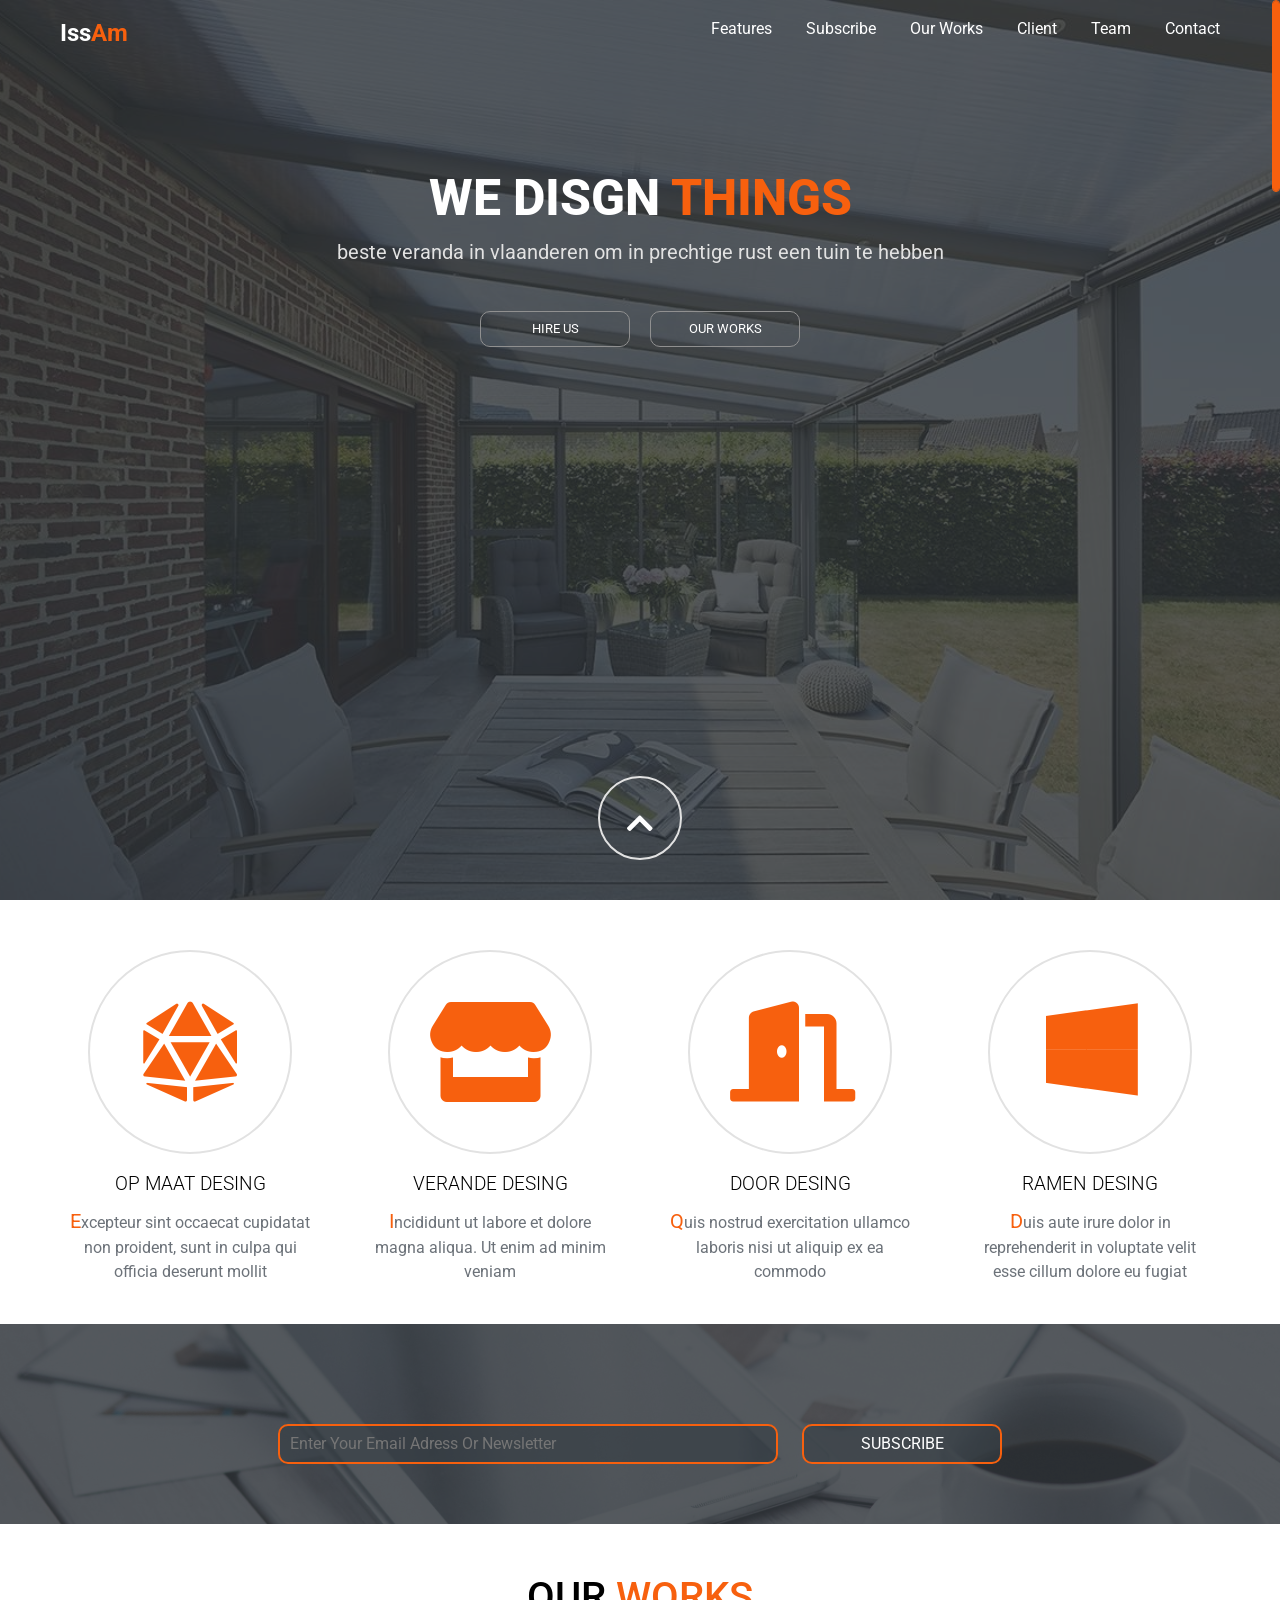
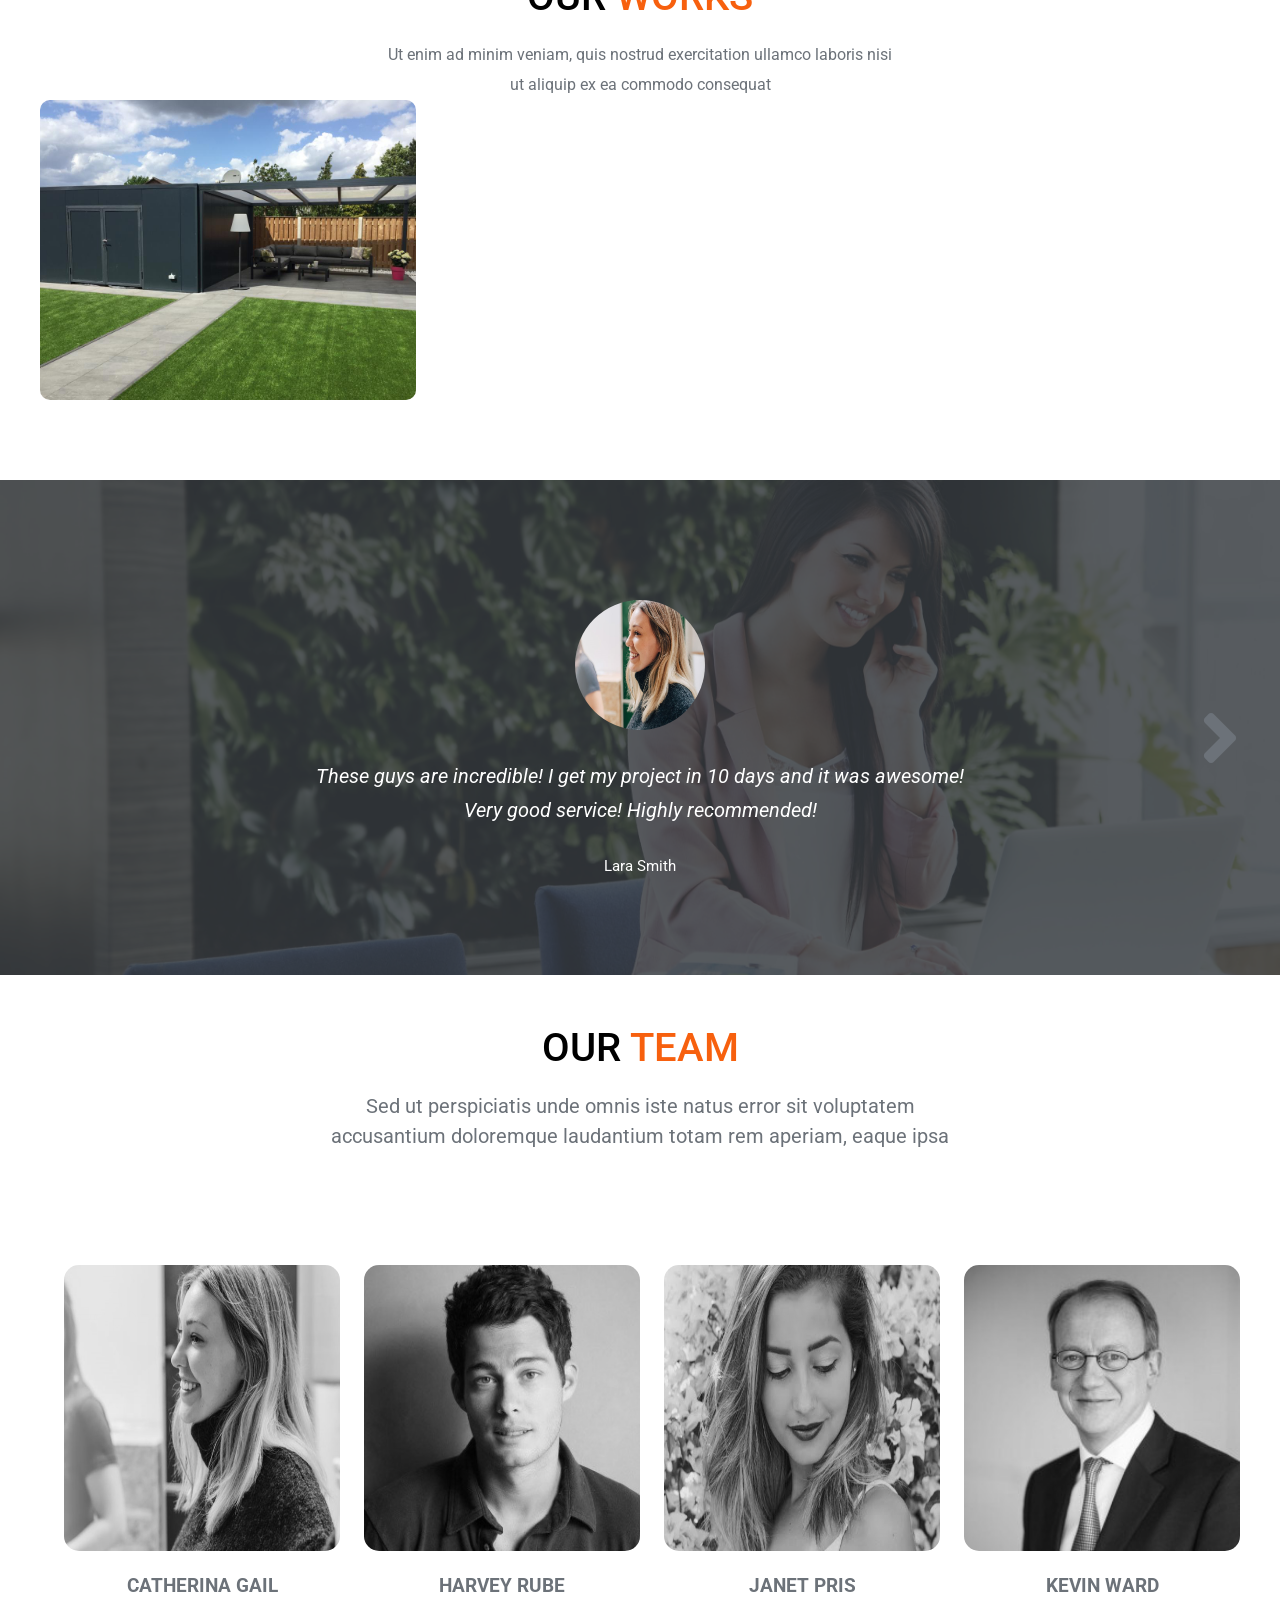
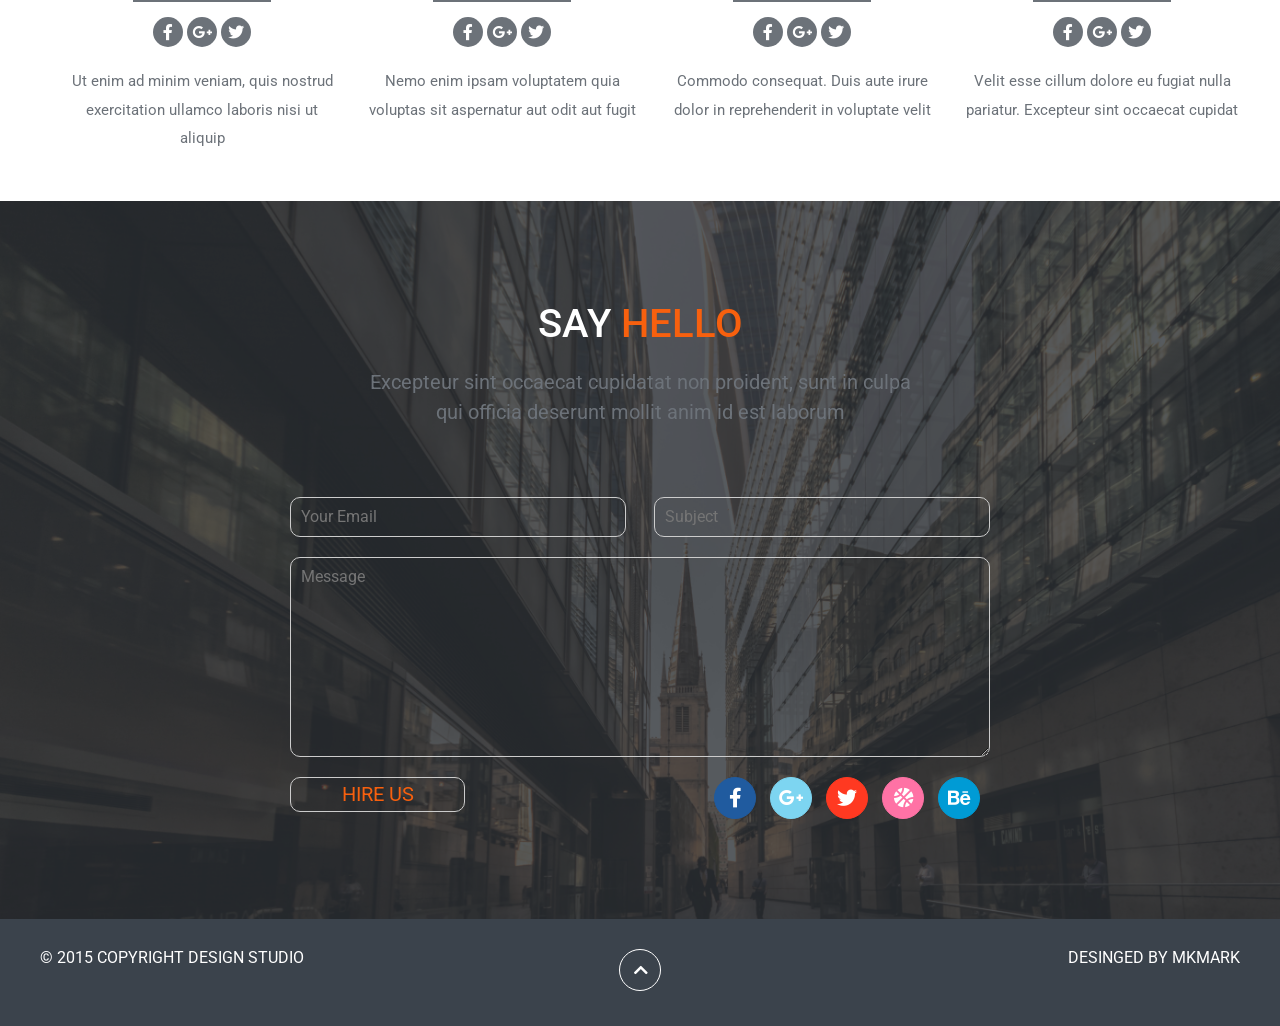
<file: index.html>
<!DOCTYPE html>
<html lang="en">
    <head>
        <meta charset="UTF-8">
        <meta name="viewport" content="width=device-width, initial-scale=1.0">
        <title>Document</title>
        <link rel="stylesheet" href="style/all.css">
        <link rel="stylesheet" href="style/normalize.css">
        <link rel="stylesheet" href="style/main.css">
        <link rel="stylesheet" href="https://fonts.googleapis.com/css2?family=Roboto:wght@400;900&display=swap">
        <style>
        </style>
    </head>
    <body>
        <!--start header-->
        <header>
            <article class="overly">
                <div class="container table"> <!--class="container table"-->
                    <nav>
                        <h3>Iss<span>m</span></h3>
                        <ul>
                            <li><a class="a1" href="#">features</a></li>
                            <li><a class="a2" href="#">subscribe</a></li>
                            <li><a class="a3" href="#">our works</a></li>
                            <li><a class="a4" href="#">client</a></li>
                            <li><a class="a5" href="#">team</a></li>
                            <li><a class="a6" href="#">contact</a></li>
                        </ul>
                    </nav>
                    <div> <!--class="table-row"-->
                        <section class="text-center">
                            <h1 class="upper">we disgn <span>things</span></h1>
                            <p>beste veranda in vlaanderen om in prechtige rust een tuin te hebben<p/>
                            <div class="buttons">
                                <button class="hire upper">hire us</button>
                                <button class="upper">our works</button>
                            </div>
                        </section>
                    </div>
                    
                    <span class="arrow"><i class="fas fa-chevron-down"></i></span>
                </div>
            </article>
        </header>
        <!--end header-->
        <div class="clear"></div>
        <!--start articles-->
        <!--start features-->
        <article class="features text-center">
            <div class="container">
                <section>
                    <i class="fas fa-dice-d20"></i>
                    <h3>Op maat desing</h3>
                    <p>Excepteur sint occaecat cupidatat non proident, sunt in culpa qui officia deserunt mollit</p>
                </section>
                <section>
                    <i class="fas fa-store"></i>
                    <h3>verande desing</h3>
                    <p>Incididunt ut labore et dolore magna aliqua. Ut enim ad minim veniam</p>
                </section>
                <section>
                    <i class="fas fa-door-open"></i>
                    <h3>door desing</h3>
                    <p>Quis nostrud exercitation ullamco laboris nisi ut aliquip ex ea commodo</p>
                </section>
                <section>
                    <i class="fab fa-windows"></i>
                    <h3>ramen desing</h3>
                    <p>Duis aute irure dolor in reprehenderit in voluptate velit esse cillum dolore eu fugiat</p>
                </section>
            </div>
        </article>
        <!--end features-->
        <div class="clear"></div>
        <!--start subscribe-->
        <article class="sub text-center">
            <section class="overly">
                <div class="container">
                    <form autocomplete="off" >
                        <input type="email" name="email" required placeholder="Enter Your Email Adress Or Newsletter">
                        <input type="submit" name="sent" value="subscribe">
                    </form> 
                </div>
            </section>
        </article>
        <!--end subscribe-->
        <!--start our work-->
        <article class="our text-center">
            <div class="container">
                <h3>our <span>works</span></h3>
                <p>Ut enim ad minim veniam, quis nostrud exercitation ullamco laboris nisi <br>ut aliquip ex ea commodo consequat</p>
                <article class="vader">
                    <section>
                        <div class="front">
                            
                        </div>
                        <div class="back">
                            <h3>abazo website</h3>
                            <p>Quis nostrud exercitation ullamco laboris nisi ut aliquip ex ea commodo consequat.</p>
                            <button>show project</button>
                        </div>
                    </section> 
                <article>
                <div class="clear"></div>
                <button class="show-more">show more</button>
            </div>
        </article>
        <!--end our work-->
        <!--start client or Testimonials-->
        <article class="client text-center">
            <article class="overly">
                <div class="container">
                    <i class="fas fa-angle-left fa-5x"></i>
                    <i class="fas fa-angle-right fa-5x"></i>
                    <section class="active">
                        <img src="images/imgclient.jpg" alert="clientimage">
                        <p>These guys are incredible! I get my project in 10 days and it was awesome!<br>Very good service! Highly recommended!</p>
                        <span>Lara Smith</span>
                    </section>
                    <section class="hidden">
                        <img src="images/imgclient2.jpg" alert="clientimage">
                        <p>These guys are incredible! I get my project in 10 days and it was awesome!<br>Very good service! Highly recommended!</p>
                        <span>jhon gites</span>
                    </section>
                    <section class="hidden">
                        <img src="images/imgclient3.jpg" alert="clientimage">
                        <p>These guys are incredible! I get my project in 10 days and it was awesome!<br>Very good service! Highly recommended!</p>
                        <span>astrid slavika</span>
                    </section>
                    <section class="hidden">
                        <img src="images/imgclient4.jpeg" alert="clientimage">
                        <p>These guys are incredible! I get my project in 10 days and it was awesome!<br>Very good service! Highly recommended!</p>
                        <span>ahmed malik</span>
                    </section>
                </div>
            </article>
        </article>
        <!--end client-->
        <!--start our team-->
        <article class="team text-center">
            <div class="container">
                <h3>our<span> team</span></h3>
                <p>Sed ut perspiciatis unde omnis iste natus error sit voluptatem <br> accusantium doloremque laudantium totam rem aperiam, eaque ipsa</p>
                <section>
                    <img src="images/imgclient.jpg">
                    <h3>Catherina Gail</h3>
                    <div>
                        <i class="fab fa-facebook-f"></i>
                        <i class="fab fa-google-plus-g"></i>
                        <i class="fab fa-twitter"></i>
                    </div>
                    <p>Ut enim ad minim veniam, quis nostrud exercitation ullamco laboris nisi ut aliquip</p>
                </section>
                <section>
                    <div class="sepimg">
                        <img src="images/imgclient2.jpg">
                    </div>
                    <h3>Harvey Rube</h3>
                    <div>
                        <i class="fab fa-facebook-f"></i>
                        <i class="fab fa-google-plus-g"></i>
                        <i class="fab fa-twitter"></i>
                    </div>
                    <p>Nemo enim ipsam voluptatem quia voluptas sit aspernatur aut odit aut fugit</p>
                </section>
                <section>
                    <img src="images/imgclient3.jpg">
                    <h3>Janet Pris</h3>
                    <div>
                        <i class="fab fa-facebook-f"></i>
                        <i class="fab fa-google-plus-g"></i>
                        <i class="fab fa-twitter"></i>
                    </div>
                    <p>Commodo consequat. Duis aute irure dolor in reprehenderit in voluptate velit</p>
                </section>
                <section>
                    <img src="images/imgclient4.jpeg">
                    <h3>Kevin Ward</h3>
                    <div>
                        <i class="fab fa-facebook-f"></i>
                        <i class="fab fa-google-plus-g"></i>
                        <i class="fab fa-twitter"></i>
                    </div>
                    <p>Velit esse cillum dolore eu fugiat nulla pariatur. Excepteur sint occaecat cupidat</p>
                </section>
            </div>
        </article>
        <!--end our team-->
        <!--start contact form-->
        <article class="contact text-center">
            <article class="overly">
                <div class="container">
                    <h3>say <span>hello</span></h3>
                    <p>Excepteur sint occaecat cupidatat non proident, sunt in culpa <br> qui officia deserunt mollit anim id est laborum</p>
                    <form>
                        <input type="email" name="email" placeholder="your email" required>
                        <input type="text" name="subject" placeholder="subject" required>
                        <div class="clear"></div>
                        <textarea placeholder="message" required></textarea>
                        <section>
                            <input type="submit" value="hire us" name="sendInfo">
                            <div>
                                <i class="fab fa-facebook-f"></i>
                                <i class="fab fa-google-plus-g"></i>
                                <i class="fab fa-twitter"></i>
                                <i class="fas fa-basketball-ball"></i>
                                <i class="fab fa-behance"></i>
                            </div>
                        </section>
                    </form>
                </div>
            </article>
        </article>
        <!--end contact form--> 
        <div class="clear"></div>
        <!--start footer-->
        <footer>
            <div class="container">
                <span class="copyRight">&copy; 2015 COPYRIGHT DESIGN STUDIO</span>
                <section>
                    <i class="fas fa-chevron-up"></i>
                </section>
                
                <span class="desing">desinged by mkMark</span>
            </div>
        </footer>
        <!--end footer-->
        <script src="js/jquery-3.4.1.min.js"></script>
        <script src="js/jquery.nicescroll.min.js"></script>
        <script src="js/custom.js"></script>
    </body>
</html>
</file>
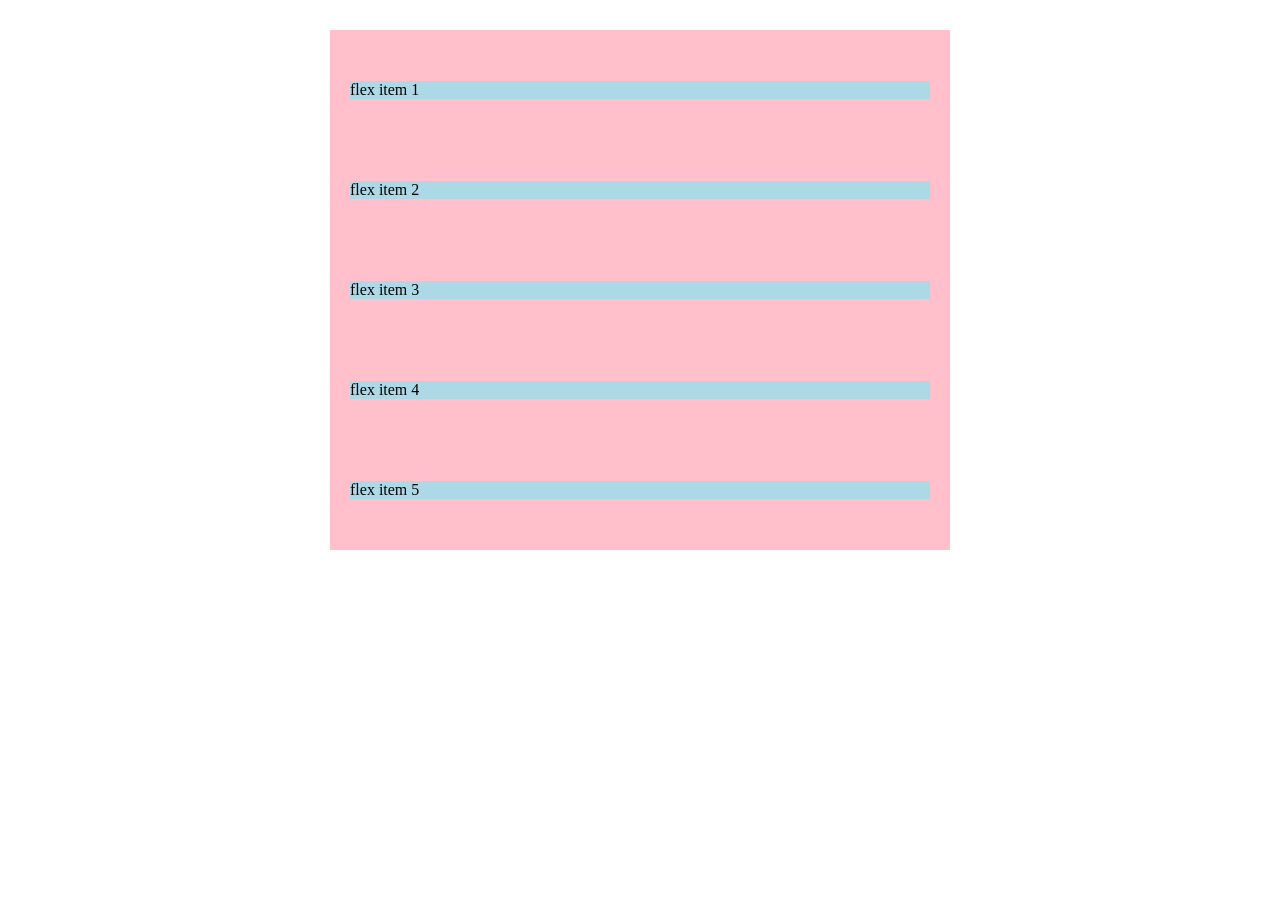
<file: images/flex box.html>
<!DOCTYPE html>
<!-- saved from url=(0031)http://127.0.0.1:5500/flex.html -->
<html lang="en"><head><meta http-equiv="Content-Type" content="text/html; charset=UTF-8">
    
    <meta name="viewport" content="width=device-width, initial-scale=1.0">
    <title>flex box</title>
    
<link rel="stylesheet" href="./flex box_files/main.css"></head>
<body cz-shortcut-listen="true">
    <article class="container">
        <section>flex item 1</section>
        <section>flex item 2</section>
        <section>flex item 3</section>
        <section>flex item 4</section>
        <section>flex item 5</section>
    </article>
<!-- Code injected by live-server -->
<script type="text/javascript">
	// <![CDATA[  <-- For SVG support
	if ('WebSocket' in window) {
		(function () {
			function refreshCSS() {
				var sheets = [].slice.call(document.getElementsByTagName("link"));
				var head = document.getElementsByTagName("head")[0];
				for (var i = 0; i < sheets.length; ++i) {
					var elem = sheets[i];
					var parent = elem.parentElement || head;
					parent.removeChild(elem);
					var rel = elem.rel;
					if (elem.href && typeof rel != "string" || rel.length == 0 || rel.toLowerCase() == "stylesheet") {
						var url = elem.href.replace(/(&|\?)_cacheOverride=\d+/, '');
						elem.href = url + (url.indexOf('?') >= 0 ? '&' : '?') + '_cacheOverride=' + (new Date().valueOf());
					}
					parent.appendChild(elem);
				}
			}
			var protocol = window.location.protocol === 'http:' ? 'ws://' : 'wss://';
			var address = protocol + window.location.host + window.location.pathname + '/ws';
			var socket = new WebSocket(address);
			socket.onmessage = function (msg) {
				if (msg.data == 'reload') window.location.reload();
				else if (msg.data == 'refreshcss') refreshCSS();
			};
			if (sessionStorage && !sessionStorage.getItem('IsThisFirstTime_Log_From_LiveServer')) {
				console.log('Live reload enabled.');
				sessionStorage.setItem('IsThisFirstTime_Log_From_LiveServer', true);
			}
		})();
	}
	else {
		console.error('Upgrade your browser. This Browser is NOT supported WebSocket for Live-Reloading.');
	}
	// ]]>
</script>
</body></html>
</file>
<file: style/main.css>
/*start our framework*/
.container 
{
    width: 1200px;
    margin: auto;
}
.text-center
{
    text-align: center;
}
.upper
{
    text-transform: uppercase;
}

.table /*hada class machi table*/
{
    height:100%;
    display: table; /*hadi ghadi tkhalih table*/
}
.table-row
{
    display: table-row; /*by difault ghadi y7t lik section f center*/

}
.clear
{
    clear: both;
}
.overly
{
    background-color: var(--overly-color ,#2d3338);
    width: 100%;
    height: 100%;
    overflow: auto;
}
.hidden
{
    display: none;
}
i *
{
    line-height: 0;
}
button:focus,
input:focus
{
    outline: none;
}
:root
{
    --main-color: #f7600e;
    --overly-color: rgba(45, 51, 56, .8);
    --default-color: #FFF;
    --border-color: #909090;
    --text-color: #E2E2E2;
    --text-2-color: #6c7279;
}
/*
        var(--default-color ,white)
        var(--overly-color ,#2d3338);
        var(--main-color ,orange);
*/
*
{
    margin: 0;
    padding: 0;
    box-sizing: border-box;
}
*:focus
{
    outline: none;
}
body
{
    font-family: 'Roboto', sans-serif;
}
i
{
    box-sizing: content-box;
}
/*end our framewrok*/
/*start header*/
header
{
    background-image:url("../img/img3.jpeg");
    background-size: cover;
    background-position: center;
    height:400px;
    color: var(--default-color ,white);
    position: relative;
    overflow: auto;
}
/*nav*/
header nav
{
    padding-top:20px;
    width:100%;
    height: 120px;
}
header nav h3
{
    float: left;
    text-transform: capitalize;
    font-size: 24px;
    margin-left: 20px;
    font-weight: bold;

}
header nav h3 span::before
{
    content: "A";
    text-transform: uppercase;
    color: var(--main-color ,orange);
}
header nav h3 span,
header section h1 span
{
    color:var(--main-color ,orange);
}
header nav ul
{
    float:right;
    list-style: none;
    position: relative;
}
header nav ul li
{
    cursor: pointer;
    margin-left:10px;
    display: inline-block;
}
header nav  ul  li a
{
    text-decoration: none;
    color: var(--default-color);
    margin: 10px 20px 0 0;
    text-transform: capitalize;
}
header nav  ul  li a:hover
{
    color:var(--main-color ,orange)
}
/*section*/
header section
{
    padding-top: 50px;
}
header section h1
{
    margin:0;
    font-size:50px;
    font-weight: 800;

}
header section p
{
    margin:5px 0 40px;
    line-height: 1.9;
    font-size: 20px;
    color: var(--text-color ,#FFF);
}
header section div button
{
    background-color:transparent;
    padding: 10px 20px;
    margin:0 8px;
    width:150px;
    font-size: 13px;
    border: 1px solid var(--border-color ,black);
    border-radius: 10px;
    color:var(--default-color ,white);
    cursor: pointer;
    transition: all .5s ease-in-out;
}
header section div button:focus
{
    outline: none;
}
header section div button:hover
{
    background-color: var(--main-color ,orange);
    border:1px solid var(--main-color ,orange);
}
header article div > span
{
    position: absolute;
    bottom: 0;
    left: 0;
    width: 100%; 
    text-align: center;
    margin-bottom: 40px;
}
header article div > span i
{
    font-size: 30px;
    border: 2px solid var(--text-color ,#FFF);
    padding: 20px;
    border-radius: 50%;
    width: 40px;
    height: 40px;
    line-height: 40px;
    transition:all .5s ease-in-out;
    cursor: pointer;
    transform: rotate(-180deg);
}
header article div > span i:hover
{
    border: 2px solid var(--main-color ,orange);
    color:var(--main-color ,orange);
    transform: rotate(0deg);
}
/*end header*/
/*start features*/
article.features
{
    overflow:hidden;
}
article.features section
{
    float: left;
    width:20%;
    margin:40px 2.5% 40px 2.5%;
    height: initial;
}
article.features section i
{
    width:120px;
    height: 120px;
    line-height: 120px;
    font-size: 100px;
    padding: 40px;
    border: 2px solid var(--text-color ,#DDD);
    border-radius: 50%;
    font-weight: 600;
    color: var(--main-color ,orange);
    cursor: pointer;
    margin: 10px 0;
    transition: all .5s ease-in-out;
}
article.features section i:hover
{
    background-color: var(--main-color ,orange);
    border: 2px solid var(--main-color ,orange);
    color: var(--default-color ,white);
}
article.features section h3
{
    margin: 10px 0;
    font-weight: 300;
    text-transform: uppercase;
}
article.features section p::first-letter
{
    text-transform: uppercase;
    color: var(--main-color);
    font-size: 20px;
}
article.features section p
{
    line-height: 1.5;
    color: var(--text-2-color ,#000);
}
/*end features*/
/*start subscribe*/
article.sub
{
    background-image: url('../images/sub-img.jpg');
    background-size: cover;
    background-position: center;
}
article.sub section
{
    overflow: auto;
}
article.sub section form
{
    margin: auto;
    height: 50px;
    margin:50px auto;
    padding: 50px 0;
}
article.sub section form input
{
    border: none;
    height: 100%;
}
article.sub section form input:focus
{
    outline: none;
}
article.sub section form input[type="email"]
{
    border-radius: 10px;
    width:500px;
    padding-left: 10px;
    text-transform: capitalize;
    border: 2px solid var(--main-color ,orange);
    background-color: rgba(53, 60, 67, .6);
    height: 40px;
}
article.sub section form input[type="submit"]
{
    background-color: rgba(53, 60, 67, .6);
    color: var(--default-color ,white);
    border: 2px solid var(--main-color ,orange);
    border-radius: 10px;
    margin-left: 20px;
    width: 200px;
    padding: 5px 10px;
    text-transform: uppercase;
    height: 40px;
}
article.sub section form input[type="submit"]:hover
{
    background-color: var(--main-color ,orange);
    cursor: pointer;
}
/*end subscribe*/
/*=======================================================*/
/*start our works*/
article.our
{
    overflow: auto;
    padding: 50px 0;
    --our-color: rgb(247, 96, 14, .7);
}
article.our div > h3
{
    text-transform: uppercase;
    font-size: 40px;
    font-weight: 500;
}
article.our div > h3 span
{
    color: var(--main-color ,orange);
}
article.our div > p
{
    color: var(--text-2-color , #000);
    line-height: 30px;
    margin-top: 20px;
}

article.our article.vader{
    float: left;
    width: 31.33333%;
    height: 300px;
    margin-right: 3%;
    margin-bottom: 30px;
    position: relative;
    overflow: hidden;
    transform-style: preserve-3d;
}
article.our article.vader section{
    height: 300px;
    text-align: center;
    transition: all 3s ease-in-out;
    transition: transform 3s;
    perspective: 300px;
    transform-style: preserve-3d;
    background-position: center;
    background-size: cover;
    border-radius: 10px;
}
article.our article.vader:hover section{
    transform: rotateY(180deg);
}
article.our article.vader section:first-of-type{
    background-image: url('../img/imgOA.jpeg');
}
article.our article.vader section div.front{

}
article.our article.vader section div.front,
article.our article.vader section div.back{
    position: absolute;
    top:0;
    left:0;
    backface-visibility: hidden;/*ay 7aja kayna fl back ghaydir liha hidden*/
    height: 100%;
    transform-style: preserve-3d;
    border-radius: 10px;
}
article.our article.vader section div.back{
    transform: rotateY(180deg);
    background-color: var(--our-color ,red);
}
article.our article.vader section div.back h3{
    transform: translateZ(100px);
    text-transform: uppercase;
    margin: 40px 0 10px;
    font-size: 30px;
}
article.our article.vader section div.back p{
    transform: translateZ(80px);
    width:70%;
    margin: 20px auto;
    font-size: 14px;
    color: inherit;
}
article.our article.vader section div.back button{
    transform: translateZ(100px);
    padding: 15px 30px;
    border-radius: 15px;
    border:none;
    background-color: transparent;
    color: var(--default-color ,#FFF);
    text-transform: uppercase;
    cursor: pointer;
    margin-top:15px;
    border: 1px solid var(--default-color ,white);
}
article.our article.vader section div.back button:hover
{
    background-color: var(--default-color ,#FFF);
    color: var(--main-color ,orange);
    transition: all .5s ease-in-out;
}
article.our > div > button
{
    padding: 15px 40px;
    border: 1px solid var(--border-color ,#000);
    background-color: transparent;
    border-radius: 15px;
    cursor: pointer;
    text-transform: uppercase;
    transition: all .5s ease-in-out;
}
article.our > div > button:hover
{
    background-color: var(--main-color ,orange);
    border: 1px solid var(--main-color ,orange);
    color: var(--default-color ,#FFF);
}
/*end our works*/
/*start client*/
article.client
{
    background-image:url('../images/client.jpg');
    background-size: cover;
    background-position: center;
    overflow: auto;
}
article.client article div
{
    position: relative;
}
article.client section
{
    margin: 100px 0;
}
article.client i.fa-angle-left
{
    left:0;
}
article.client i.fa-angle-left,
article.client i.fa-angle-right
{
    position: absolute;
    top:40%;
    color: var(--text-2-color ,#000);
    transition: all .5s ease-in-out;
}
article.client i.fa-angle-left:hover,
article.client i.fa-angle-right:hover
{
    color: var(--main-color ,orange);
    cursor: pointer;
}
article.client i.fa-angle-right
{
    right:0;
}
article.client section img
{
    width:130px;
    height: 130px;
    border-radius: 50%;
    margin: 20px 0;
}
article.client section p
{
    margin: 5px 0 30px;
    color: var(--default-color ,#FFF);
    line-height: 1.7;
    font-size: 20px;
    font-style: italic;
}
article.client section span
{
    color: var(--default-color ,#FFF);
    font-size: 15px;
}
/*end client*/
/*start our team*/
article.team
{
    overflow: auto;
    padding: 50px 0;
}
article.team div > h3
{
    text-transform: uppercase;
    font-size: 40px;
    font-weight: 500;
}
article.team div > h3 span
{
    color: var(--main-color ,orange);
}
article.team div > p
{
    color: var(--text-2-color ,#DDD);
    line-height: 30px;
    margin: 20px 0 100px;
    font-size: 20px;
}
article.team section
{
    float: left;
    width: 23%;
    margin-left: 2%;
    color:var(--text-2-color ,#000);
    overflow: auto;
    height: 500px;
}
article.team section:hover 
{
    cursor: pointer;
}
article.team section:hover img
{
    filter:none;
    margin-top: 0px;
    transform: scaleY(10px);
}
article.team section:hover h3
{
    color: #000;
}
article.team section:hover h3::after
{
    background-color: var(--main-color ,orange);
    transform: scaleX(.7);
}
article.team section:hover div i.fa-facebook-f
{
    background-color:#205b9f;
}
article.team section:hover div i.fa-google-plus-g
{
    background:#7dd5f1;
}
article.team section:hover div i.fa-twitter
{
    background-color:#ff3921;
}
article.team section:hover p
{
    color: #000;
}
article.team section div.sepimg
{
    position: relative;
}
article.team section img
{
    width: 100%;
    height: 286px;
    filter: grayscale(1);/*haka ndir filter wahak() n7adad chafafiya dyalo*/
    transition: all .5s ease-in-out;
    position: relative;
    margin-top: 14px;
    border-radius: 15px;
}
article.team section h3
{
    text-transform: uppercase;
    margin: 20px 0;
    transition: all .5s ease-in-out;
    position: relative;
}
article.team section h3::after
{
    content: "";
    position: absolute;
    bottom: -5px;
    left: 0;
    width:100%;
    height: 2px;
    background-color: var(--text-2-color ,#000);
    transform: scaleX(.5);
    transform-origin: center;
    transition: all .5s ease-in-out;
}
article.team section div i
{
    color: var(--default-color ,white);
    background-color: var(--text-2-color ,#DDD);
    border-radius: 100%;
    width: 20px;
    height: 20px;
    line-height: 20px;
    padding: 5px;
    transition: all .5s ease-in-out;
}
article.team section p
{
    font-size: 15px;
    margin-top: 20px;
    line-height: 1.9;
    transition: all .5s ease-in-out;
}
/*end our team*/
/*start contact form*/
article.contact
{
    background-image: url('../images/contactback.jpg');
    background-size: cover;
    background-position: center;
    overflow: auto;
    --borderLocal-color: #CCC;
}
article.contact article
{
    padding: 100px 0;
}
article.contact div > h3
{
    text-transform: uppercase;
    font-size: 40px;
    font-weight: 500;
    color:#FFF;
}
article.contact div > h3 span
{
    color: var(--main-color ,orange);
}
article.contact div > p
{
    color: var(--text-2-color ,#DDD);
    line-height: 30px;
    margin: 20px 0 60px;
    font-size: 20px;
}
article.contact form 
{
    width: 700px;
    margin: auto;
    text-align: center;
    overflow: hidden;
}
article.contact form input[type="email"]
{
    float: left;
}
article.contact form input[type="email"],
article.contact form input[type="text"]
{
    width:48%;
    margin: 0;
    border-radius: 10px;
    border:none;
    text-transform: capitalize;
    margin-top: 10px;
    height: 40px;
    line-height: 40px;
    padding: 0 10px; 
    border: 1px solid var(--borderLocal-color ,#DDD);
    background-color: transparent;
}
article.contact form input[type="text"]
{
    float: right;
}
article.contact form textarea
{
    display: block;
    margin-top: 20px;
    width: 100%;
    border-radius: 10px;
    border: none;
    height: 200px;
    text-transform: capitalize;
    padding: 10px 0 0 10px;
    background-color: transparent;
    border: 1px solid var(--borderLocal-color ,#DDD);
}
article.contact section 
{
    margin-top: 20px;
}
article.contact section input
{
    color: var(--main-color ,orange);
    border-radius: 10px;
    padding: 5px 10px;
    text-transform: uppercase;
    float: left;
    width: 25%;
    transition: all .5s ease-in-out;
    font-size: 20px;
    background-color: transparent;
    border: 1px solid var(--borderLocal-color ,#DDD);
}
article.contact section input:hover
{
    color: var(--default-color ,white);;
    background-color: var(--main-color ,orange);
    border: 1px solid var(--main-color ,orange);
    cursor: pointer;
}
article.contact section div
{
    width:75%;
    float: right;
    text-align: right;
}
article.contact section div i
{
    color: var(--default-color ,white);
    border-radius: 50%;
    width: 40px;
    height: 40px;
    line-height: 40px;
    font-size: 20px;
    transition: all .5s ease-in-out;
    margin-right: 10px;
    text-align: center;
    cursor: pointer;background-color: transparent;
}
article.contact section div i.fa-facebook-f
{
    background-color:#205b9f;
    border: 1px solid #205b9f;
}
article.contact section div i.fa-facebook-f:hover
{
    color: #205b9f;
    background-color: transparent;
    border: 1px solid #205b9f;
}
article.contact section div i.fa-google-plus-g
{
    background:#7dd5f1;
    border: 1px solid #7dd5f1;
}
article.contact section div i.fa-google-plus-g:hover
{
    color: #7dd5f1;
    background-color: var(--default-color ,white);
    background-color: transparent;
}
article.contact section div i.fa-twitter
{
    background-color:#ff3921;
    border: 1px solid #ff3921;
}
article.contact section div i.fa-twitter:hover
{
    color: #ff3921;
    background-color: var(--default-color ,white);
    background-color: transparent;
}
article.contact section div i.fa-basketball-ball
{
    background-color:#ff72a5;
    border: 1px solid #ff72a5;
}
article.contact section div i.fa-basketball-ball:hover
{
    color: #ff72a5;
    background-color: var(--default-color ,white);
    background-color: transparent;
}
article.contact section div i.fa-behance
{
    background-color:#009bd5;
    border: 1px solid #009bd5;
}
article.contact section div i.fa-behance:hover
{
    color: #009bd5;
    background-color: var(--default-color ,white);
    background-color: transparent;
}
/*end contact form*/
/*start footer*/
footer
{
    background-color: #3b434c;
    color: var(--default-color , white);
    overflow: auto;
    padding: 30px 0;
    text-transform: uppercase;
    overflow: auto;
}
footer span.copyRight
{
    float: left;
    width: 45%;
}

footer section
{
    float: left;
    width: 10%;
    text-align: center;
}
footer section i
{
    width: 40px;
    height: 40px;
    border: 1px solid #FFF;
    border-radius: 50%;
    position: relative;
    cursor: pointer;
    transition: all .5s ease-in-out;
}
footer section i::before
{
    position: absolute;
    top: 30%;
    left: 35%;
    transition: all .5s ease-in-out;
}
footer section i:hover
{
    border: 1px solid var(--main-color ,orange);
}
footer section i:hover::before
{
    color:var(--main-color ,orange);
    top: 10%;
}
footer span.desing
{
    float: right;
    text-align: right;
    width: 45%;
}
/*end footer*/
</file>
<file: images/flex box_files/main.css>
/*Flexbox containers*/
article.container
{
    width: 600px;
    height: 500px;
    padding: 10px;
    margin: 30px auto;
    background-color: pink;
    display: flex;
    flex-direction: row; /*deafult valu*/
    flex-direction: row-reverse; /*b7al yla drt l item float right*/
    flex-direction: column;
    flex-wrap: wrap; /*b7al yla drt overflow hidden*/
    flex-wrap: wrap;

    justify-content: flex-start; /*default value || flex-end ||*/ 
    justify-content: center; /*horizontal*/
    justify-content: space-between; /*katkhli awal item flawl akhir item flakahr*/
    justify-content: space-around; /**/

}
article.container section
{
    margin: 10px;
    background-color: lightblue;
}
</file>
